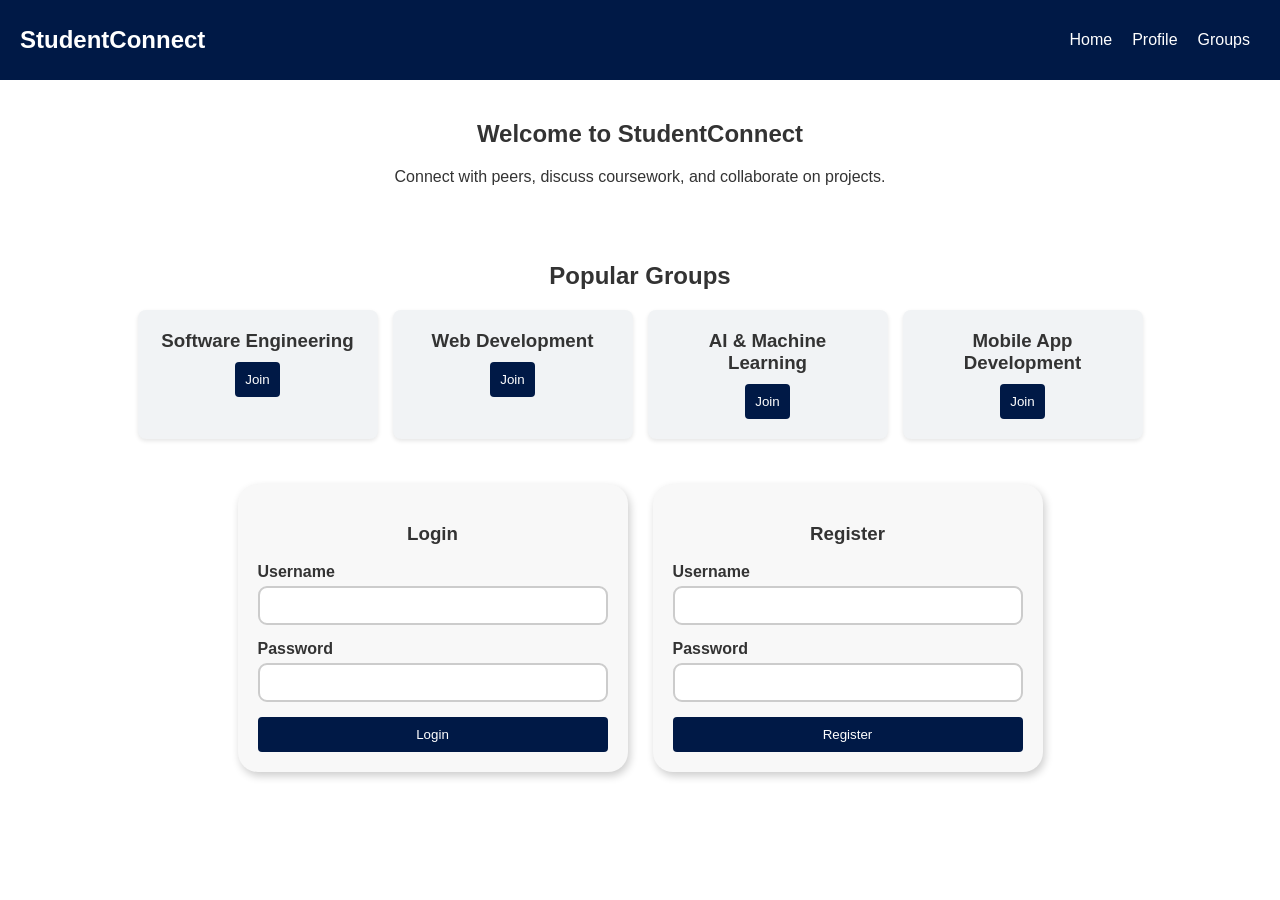
<file: index.html>
<!DOCTYPE html>
<html lang="en">
<head>
    <meta charset="UTF-8">
    <meta name="description" content="StudentConnect - Group Chat platform for students to communicate and collaborate in groups.">
    <title>StudentConnect - Academic Networking</title>
    <link rel="stylesheet" href="index.css">
    
</head>
<body>
    <!-- Navbar -->
    <header>
        <h1>StudentConnect</h1>
        <nav>
            <a href="index.html">Home</a>
            <a href="profile.html">Profile</a>
            <a href="groups.html">Groups</a>
        </nav>
    </header>

    
    <section class="welcome">
        <h2>Welcome to StudentConnect</h2>
        <p>Connect with peers, discuss coursework, and collaborate on projects.</p>
    </section>

    <!-- Popular Groups -->
   <!-- Group List Section -->
    <section class="homepage-groups">
        <h2>Popular Groups</h2>
        <div class="group-list" id="homepage-group-list">
            <!-- Group list items will be dynamically generated here , using js-->
        </div>
    </section>
<!-- Login and Register Forms Section -->
<section class="auth-forms">
    <!-- Login Form -->
    <div id="login-form-container" class="form-container hidden">
        <h3>Login</h3>
        <form id="login-form">
            <label for="username">Username</label>
            <input type="text" id="username" name="username" required>
            
            <label for="password">Password</label>
            <input type="password" id="password" name="password" required>
            
            <button type="submit">Login</button>
        </form>
    </div>

    <!-- Register Form -->
    <div id="register-form-container" class="form-container hidden">
        <h3>Register</h3>
        <form id="register-form">
            <label for="reg-username">Username</label>
            <input type="text" id="reg-username" name="username" required>
            
            <label for="reg-password">Password</label>
            <input type="password" id="reg-password" name="password" required>
            
            <button type="submit">Register</button>
        </form>
    </div>
</section>
<script src="index.js"></script>
</body>
</html>
</file>
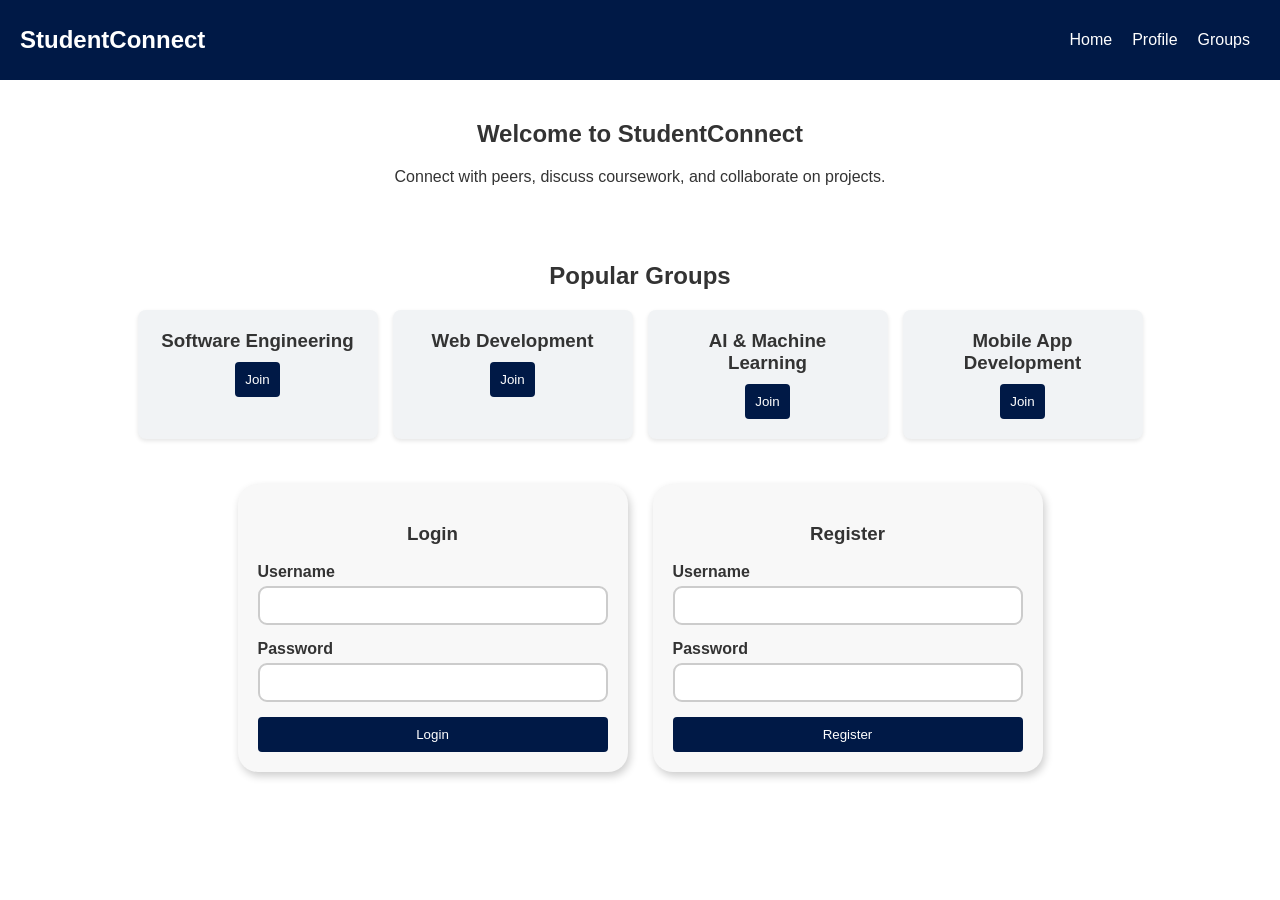
<file: chat.html>
<!DOCTYPE html>
<html lang="en">
<head>
    <meta charset="UTF-8">
    <meta name="description" content="StudentConnect - Group Chat platform for students to communicate and collaborate in groups.">
    <title>StudentConnect - Group Chat</title>
    <link rel="stylesheet" href="chat.css">
    
</head>
<body>
    <!-- Navbar -->
    <header>
        <h1>StudentConnect Group Chat</h1>
        <nav>
            <a href="index.html">Home</a>
            <a href="profile.html">Profile</a>
            <a href="groups.html">Groups</a>
        </nav>
    </header>

    <!-- Chat Section -->
    <section class="chat-container">
        <h2 id="chat-group-name">Chat Groups</h2><!-- Display the current group name -->
        <div class="messages-area" id="messages-area">
            <!-- Messages will be dynamically generated here -->
        </div>
        <div class="message-input">
            <input type="text" id="message-input" placeholder="Type a message..." required>
            <button id="send-btn">Send</button>
        </div>
        <button id="clear-chat-btn" class="clear-chat">Clear Chat</button>
    </section>
    <script src="chat.js"></script>
</body>
</html>
</file>
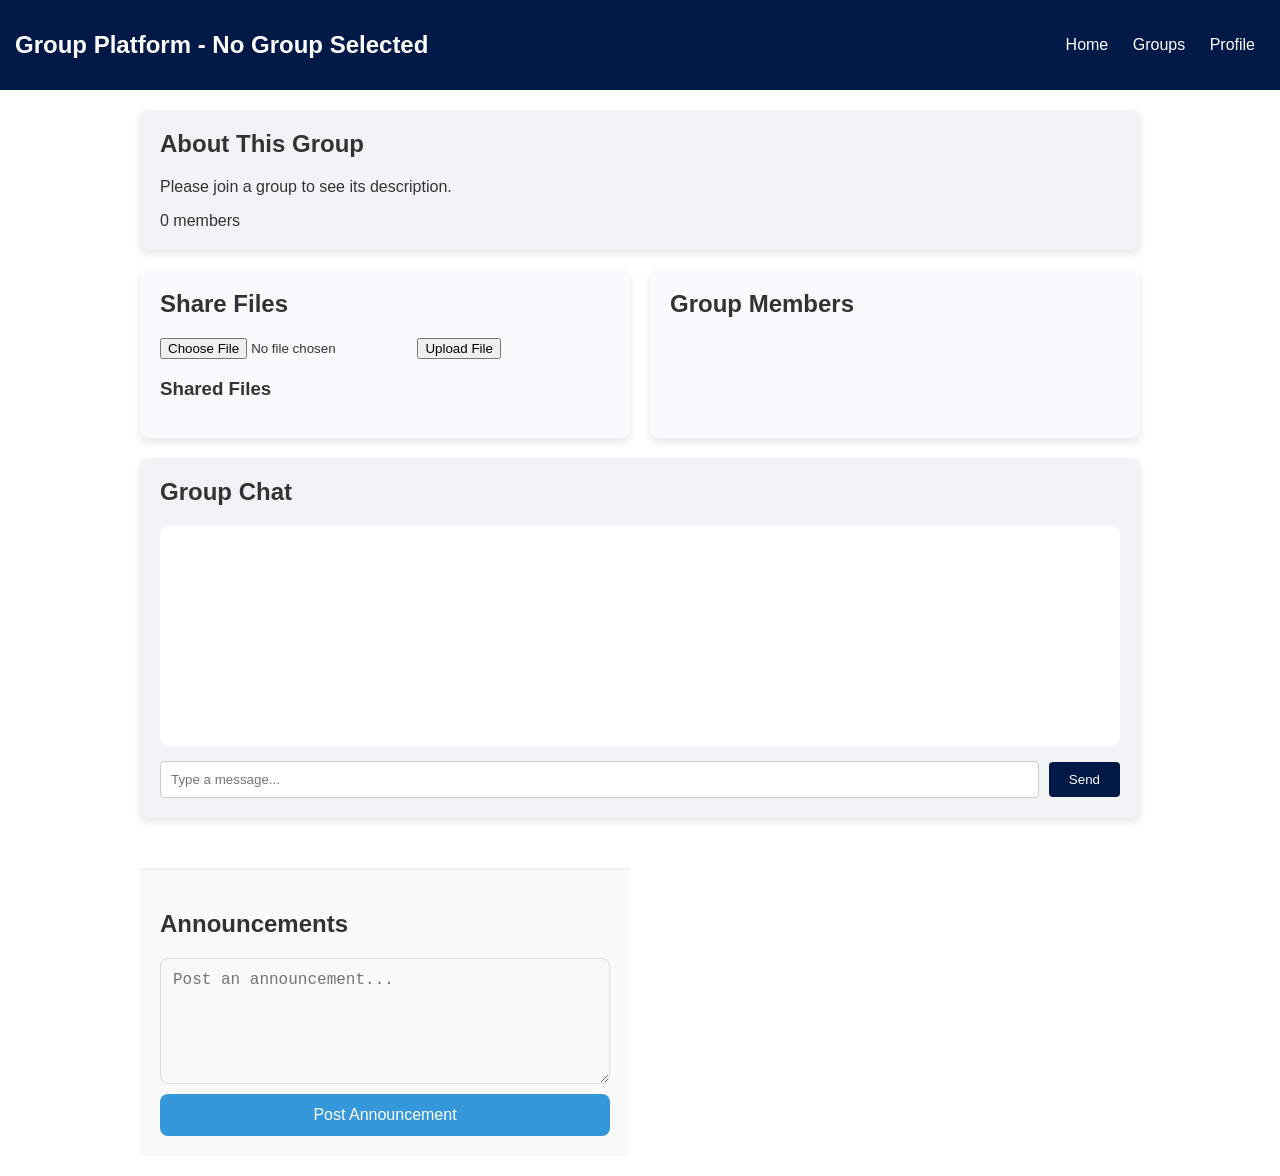
<file: group_platform.html>
<!DOCTYPE html>
<html lang="en">
<head>
    <meta charset="UTF-8">
    <meta name="description" content="Group Platform on StudentConnect for students to collaborate and share files in groups.">
    <title>Group Platform - StudentConnect</title>
    <link rel="stylesheet" href="group_platform.css">
</head>
<body>
    <!-- Navbar -->
    <header>
        <h1>Group Platform - <span id="group-name"></span></h1>
        <nav>
            <a href="index.html">Home</a>
            <a href="groups.html">Groups</a>
            <a href="profile.html">Profile</a>
        </nav>
    </header>

    <!-- Main Container -->
    <section class="main-container">
        <!-- Group Information Section -->
        <section class="group-info">
            <h2>About This Group</h2>
            <p id="group-description">Group description will appear here...</p>

            <!-- Display member count here -->
            <div id="member-count"></div>
        </section>

        <!-- File Sharing Section -->
        <section class="file-sharing">
            <h2>Share Files</h2>
            <input type="file" id="file-input" />
            <button id="upload-btn">Upload File</button>
            <div class="file-list" id="file-list">
                <h3>Shared Files</h3>
                <!-- List of shared files will appear here -->
            </div>
        </section>

        <!-- Members List Section -->
        <section class="members-list">
            <h2>Group Members</h2>
            <ul id="members-list">
                <!-- List of members will be generated here -->
            </ul>
        </section>

        <!-- Chat / Discussion Area -->
        <section class="discussion-area">
            <h2>Group Chat</h2>
            <div class="messages-area" id="messages-area">
                <!-- Messages will be dynamically generated here -->
            </div>
            <div class="message-input">
                <input type="text" id="message-input" placeholder="Type a message..." required>
                <button id="send-btn">Send</button>
            </div>
        </section>

        <!-- Announcements Section -->
        <section class="announcements">
            <h2>Announcements</h2>
            <div id="announcement-list">
                <!-- List of announcements will appear here -->
            </div>
            <div class="announcement-input">
                <textarea id="announcement-input" placeholder="Post an announcement..."></textarea>
                <button id="post-announcement-btn">Post Announcement</button>
            </div>
        </section>
    </section>

    <!-- JavaScript File -->
    <script src="group_platform.js"></script>
</body>
</html>
</file>
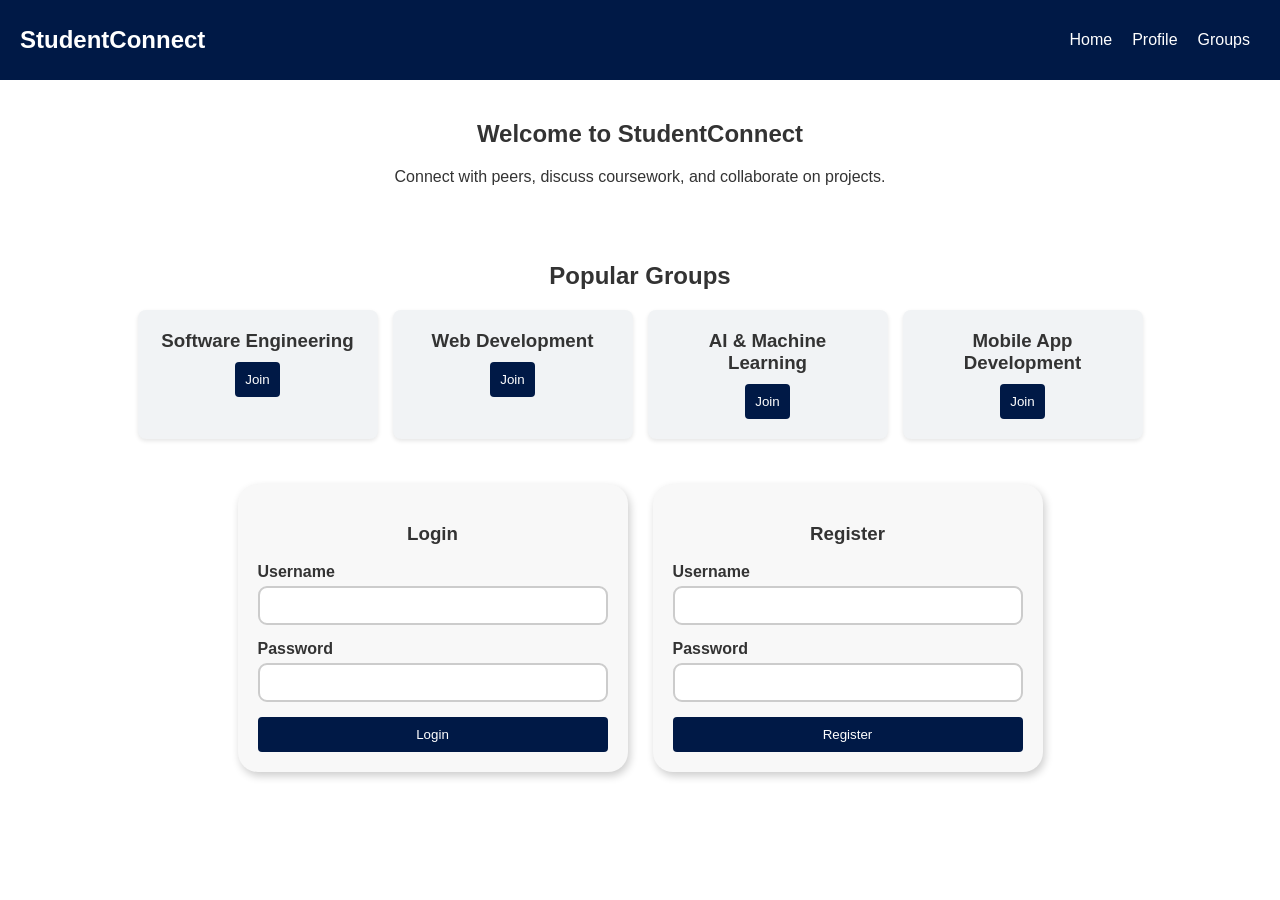
<file: groups.html>
<!DOCTYPE html>
<html lang="en">
<head>
    <meta charset="UTF-8">
    <meta name="viewport" content="width=device-width, initial-scale=1.0">
    <meta name="description" content="StudentConnect - Group Chat platform for students to communicate and collaborate in groups.">
    <title>StudentConnect - Groups</title>
    <link rel="stylesheet" href="groups.css">
    <link href="https://cdnjs.cloudflare.com/ajax/libs/font-awesome/5.15.4/css/all.min.css" rel="stylesheet">
    <link rel="icon" href="path-to-your-favicon.ico">
</head>
<body>
    <!-- Navbar -->
    <header>
        <h1>StudentConnect</h1>
        <nav>
            <a href="index.html" aria-label="Go to Home">Home</a>
            <a href="profile.html" aria-label="View your Profile">Profile</a>
            <a href="groups.html" aria-label="Explore Groups">Groups</a>
            <a href="index.html" id="logout" aria-label="Logout">Logout</a>
        </nav>
    </header>

    <!-- Groups Section -->
    <section class="groups-page">
        <h2>Explore Groups</h2>
        <div class="group-list" id="group-list">
            <p id="loading-groups">Loading groups...</p>
        </div>
    </section>

    <!-- Joined Groups Section -->
    <section class="joined-groups">
        <h2>Joined Groups</h2>
        <div class="joined-group-list" id="joined-group-list">
            <p>You haven't joined any groups yet.</p>
        </div>
    </section>

    <script src="groups.js"></script>
</body>
</html>
</file>
<file: index.css>
/* General Styles */
body {
    font-family: Arial, sans-serif;
    margin: 0;
    padding: 0;
    color: #333;
}

header {
    background-color: #001946;
    color: white;
    padding: 10px 20px;
    display: flex;
    justify-content: space-between;
    align-items: center;
}

header h1 {
    font-size: 24px;
}

nav {
    display: flex;
    align-items: center;
}

nav a {
    color: white;
    text-decoration: none;
    margin: 0 10px;
    transition: color 0.3s;
}

nav a:hover {
    color: #ffcc00; /* Highlight color on hover */
}

.welcome, .groups, .profile, .groups-page {
    padding: 20px;
    text-align: center;
}


/* Responsive adjustments */
@media (max-width: 600px) {
    .group-item {
        width: 100%;
    }
}

/*for group section*/
.homepage-groups {
    padding: 20px;
    text-align: center;
}

.group-list {
    display: flex;
    flex-wrap: wrap;
    justify-content: center;
    gap: 15px;
}

.group-item {
    background-color: #f1f3f5;
    padding: 20px;
    width: 200px;
    border-radius: 8px;
    box-shadow: 0 2px 4px rgba(0, 0, 0, 0.1);
    text-align: center;
    position: relative;
    transition: transform 0.3s;
}

.group-item h3 {
    margin: 0 0 10px;

}
.group-item:hover {
    transform: scale(1.05);
}

.join-btn {
    padding: 10px;
    background-color: #001946;
    color: white;
    border: none;
    border-radius: 4px;
    cursor: pointer;
    transition: background-color 0.3s;
}

.join-btn:hover {
    background-color: #00287a;
}


/* Side-by-Side Form Layout */
.auth-forms {
    display: flex;
    justify-content: center;
    gap: 25px;
    padding: 25px;
    text-align: center;
}

.form-container {
    background-color: rgb(248, 248, 248);
    padding: 20px;
    border-radius: 20px;
    box-shadow: 2px 4px 8px rgba(0, 0, 0, 0.2);
    max-width: 350px;
    width: 100%;
    text-align: center;
    
}

.form-container h2 {
    font-size: 24px;
    margin-bottom: 20px;
}

form {
    display: flex;
    flex-direction: column;
}

label {
    text-align: left;
    margin-bottom: 5px;
    font-weight: bold;
}

input {
    padding: 10px;
    margin-bottom: 15px;
    border-radius: 9px;
    border: 2px solid #ccc;
}

button {
    padding: 10px;
    background-color: #001946;
    color: white;
    border: none;
    border-radius: 4px;
    cursor: pointer;
    transition: background-color 0.3s;
}

button:hover {
    background-color: #00287a;
}
</file>
<file: chat.css>
/* General Styles */
body {
    font-family: Arial, sans-serif;
    margin: 0;
    padding: 0;
    color: #333;
}

header {
    background-color: #001946;
    color: white;
    padding: 10px;
    display: flex;
    justify-content: space-between;
    align-items: center;
}

header h1 {
    font-size: 24px;
}

nav a {
    color: white;
    text-decoration: none;
    margin: 0 10px;
    transition: color 0.3s;
}

nav a:hover {
    color: #ffcc00; /* Highlight color on hover */
}

/* Chat Container */
.chat-container {
    display: flex;
    flex-direction: column;
    justify-content: space-between;
    height: 80vh;
    max-width: 600px;
    margin: 0 auto;
    padding: 20px;
    border-radius: 8px;
    background-color: #f1f3f5;
    box-shadow: 0 4px 8px rgba(0, 0, 0, 0.2);
}

/* Messages Area */
.messages-area {
    flex-grow: 1;
    overflow-y: auto;
    padding: 10px;
    margin-bottom: 20px;
    border-radius: 8px;
    background-color: white;
}

.message {
    margin-bottom: 10px;
    padding: 8px;
    border-radius: 8px;
    background-color: #e1e7f5;
}

.message .username {
    font-weight: bold;
}

.message .timestamp {
    font-size: 12px;
    color: #777;
    margin-left: 5px;
}

/* Message Input */
.message-input {
    display: flex;
    align-items: center;
}

.message-input input {
    flex-grow: 1;
    padding: 10px;
    border-radius: 4px;
    border: 1px solid #ccc;
}

.message-input button {
    padding: 10px 20px;
    background-color: #001946;
    color: white;
    border: none;
    border-radius: 4px;
    margin-left: 10px;
    cursor: pointer;
    transition: background-color 0.3s;
}

.message-input button:hover {
    background-color: #00287a;
}

/* Message Styling */
.message {
    margin-bottom: 10px;
    padding: 8px;
    border-radius: 8px;
    background-color: #e1e7f5;
    max-width: 70%;
    display: flex;
    flex-direction: column;
}

.message .username {
    font-weight: bold;
}

.message .timestamp {
    font-size: 12px;
    color: #777;
    align-self: flex-end;
}

/* Different Style for Current User's Messages */
.current-user {
    background-color: #d4f1f4;
    align-self: flex-end;
}

.clear-chat {
    padding: 10px;
    background-color: #ff4d4d;
    color: white;
    border: none;
    border-radius: 4px;
    cursor: pointer;
    transition: background-color 0.3s;
    margin-top: 10px;
}

.clear-chat:hover {
    background-color: #ff1a1a;
}

/* Focus Styles */
.message-input input:focus, .message-input button:focus, .clear-chat:focus {
    outline: 2px solid #00287a;
    outline-offset: 2px;
}
</file>
<file: group_platform.css>
/* General Styles */
body {
    font-family: Arial, sans-serif;
    margin: 0;
    padding: 0;
    color: #333;
}

header {
    background-color: #001946;
    color: white;
    padding: 15px;
    display: flex;
    justify-content: space-between;
    align-items: center;
}

header h1 {
    font-size: 24px;
}

nav a {
    color: white;
    text-decoration: none;
    margin: 0 10px;
    transition: color 0.3s;
}

nav a:hover {
    color: #ffcc00; /* Highlight color on hover */
}

.main-container {
    display: grid;
    grid-template-columns: 1fr 1fr;
    grid-template-rows: auto;
    gap: 20px;
    padding: 20px;
    max-width: 1000px;
    margin: 0 auto;
}

/* Group Information Section */
.group-info {
    grid-column: 1 / 3;
    background-color: #f1f3f5;
    padding: 20px;
    border-radius: 8px;
    box-shadow: 0 4px 8px rgba(0, 0, 0, 0.1);
}

.group-info h2 {
    margin-top: 0;
}

/* File Sharing Section */
.file-sharing {
    background-color: #f9fafc;
    padding: 20px;
    border-radius: 8px;
    box-shadow: 0 4px 8px rgba(0, 0, 0, 0.1);
}

.file-sharing h2 {
    margin-top: 0;
}

.file-list {
    margin-top: 15px;
}

/* Members List Section */
.members-list {
    background-color: #f9fafc;
    padding: 20px;
    border-radius: 8px;
    box-shadow: 0 4px 8px rgba(0, 0, 0, 0.1);
}

.members-list h2 {
    margin-top: 0;
}

/* Discussion Area Section */
.discussion-area {
    grid-column: 1 / 3;
    background-color: #f1f3f5;
    padding: 20px;
    border-radius: 8px;
    box-shadow: 0 4px 8px rgba(0, 0, 0, 0.1);
}

.discussion-area h2 {
    margin-top: 0;
}

.messages-area {
    height: 200px;
    overflow-y: auto;
    background-color: white;
    padding: 10px;
    border-radius: 8px;
    margin-bottom: 15px;
}

.message-input {
    display: flex;
    align-items: center;
}

.message-input input {
    flex-grow: 1;
    padding: 10px;
    border-radius: 4px;
    border: 1px solid #ccc;
}

.message-input button {
    padding: 10px 20px;
    background-color: #001946;
    color: white;
    border: none;
    border-radius: 4px;
    margin-left: 10px;
    cursor: pointer;
    transition: background-color 0.3s;
}

.message-input button:hover {
    background-color: #00287a;
}

/* Focus Styles */
.message-input input:focus, .message-input button:focus {
    outline: 2px solid #00287a;
    outline-offset: 2px;
}

/* Responsive Styles */
@media (max-width: 768px) {
    .main-container {
        grid-template-columns: 1fr;
        padding: 10px;
    }
    .group-item {
        flex-direction: column;
        align-items: flex-start;
    }
}

/* Announcement Section */
.announcements {
    margin-top: 30px;
    padding: 20px;
    border-top: 2px solid #f0f0f0;
    background-color: #fafafa;
}

.announcements h2 {
    font-size: 24px;
    color: #333;
    margin-bottom: 15px;
    font-weight: 600;
}

.announcement-list {
    margin-top: 20px;
}

.announcement {
    background-color: #ffffff;
    border: 1px solid #e0e0e0;
    border-radius: 8px;
    margin-bottom: 10px;
    padding: 10px;
    box-shadow: 0 2px 5px rgba(0, 0, 0, 0.1);
}

.announcement-username {
    font-weight: bold;
    color: #2c3e50;
}

.announcement-timestamp {
    font-size: 0.9rem;
    color: #7f8c8d;
    margin-left: 10px;
}

.announcement p {
    font-size: 1rem;
    color: #333;
    margin-top: 10px;
}

.announcement-input {
    margin-top: 20px;
    display: flex;
    flex-direction: column;
}

#announcement-input {
    padding: 12px;
    font-size: 1rem;
    border: 1px solid #ddd;
    border-radius: 8px;
    resize: vertical;
    min-height: 100px;
    max-height: 300px;
    margin-bottom: 10px;
    background-color: #f9f9f9;
}

#announcement-input:focus {
    border-color: #3498db;
    outline: none;
}

#post-announcement-btn {
    padding: 12px;
    background-color: #3498db;
    color: white;
    border: none;
    border-radius: 8px;
    cursor: pointer;
    font-size: 1rem;
}

#post-announcement-btn:hover {
    background-color: #2980b9;
}

#post-announcement-btn:active {
    background-color: #1f6696;
}

/* Styling for Announcement List */
.announcement-list {
    margin-top: 20px;
}

.announcement {
    display: flex;
    flex-direction: column;
    background-color: #fff;
    border-radius: 10px;
    padding: 10px;
    margin-bottom: 15px;
    border: 1px solid #e0e0e0;
    box-shadow: 0px 4px 10px rgba(0, 0, 0, 0.1);
}

.announcement p {
    font-size: 1rem;
    color: #333;
}

.announcement-username {
    font-size: 1.1rem;
    font-weight: 600;
    color: #2c3e50;
}

.announcement-timestamp {
    font-size: 0.9rem;
    color: #7f8c8d;
    margin-left: 10px;
}

.announcement-list {
    max-height: 500px;
    overflow-y: auto;
}
</file>
<file: groups.css>
/* General Styles */
body {
    font-family: Arial, sans-serif;
    margin: 0;
    padding: 0;
    color: #333;
}

header {
    background-color: #001946;
    color: white;
    padding: 10px 20px;
    display: flex;
    justify-content: space-between;
    align-items: center;
}

header h1 {
    font-size: 24px;
}

nav a {
    color: white;
    text-decoration: none;
    margin: 0 10px;
}

.groups-page {
    padding: 20px;
    text-align: center;
}

.groups-page h2 {
    font-size: 24px;
    margin-bottom: 20px;
}

.group-list {
    display: flex;
    flex-wrap: wrap;
    justify-content: center;
    gap: 12px;
}

.groups-page, .joined-groups {
    padding: 20px;
    text-align: center;
}

.group-list, .joined-group-list {
    display: flex;
    flex-wrap: wrap;
    justify-content: center;
    gap: 15px;
}

.group-item {
    padding: 20px;
    width: 200px;
    border-radius: 8px;
    box-shadow: 0 2px 4px rgba(0, 0, 0, 0.1);
    cursor: pointer;
    transition: transform 0.3s;
}

.group-item:hover {
    transform: scale(1.05);
}

/* Available Groups List */
.group-item {
    background-color: #f1f3f5;
    padding: 15px;
    border-radius: 8px;
    box-shadow: 0 4px 8px rgba(0, 0, 0, 0.1);
    display: flex;
    justify-content: space-between;
    align-items: center;
    margin-bottom: 18px;
    transition: background-color 0.3s;
}

.group-item:hover {
    background-color: #e0e5ec;
}

.group-item button {
    padding: 8px 12px;
    background-color: #001946;
    color: white;
    border: none;
    border-radius: 5px;
    cursor: pointer;
    transition: background-color 0.3s, transform 0.2s;
    margin-top: 5px;
}

.group-item button:hover {
    background-color: #00287a;
    transform: scale(1.05);
}

.group-item button:disabled {
    background-color: #aaa;
    cursor: not-allowed;
}


/* Joined Groups List */
#joined-group-list {
    margin-top: 20px;
    padding-top: 20px;
    border-top: 1px solid #f3d9d9;
}

#joined-group-list .group-item {
    flex-direction: column;
    align-items: flex-start;
}

/* Options Button Styling */
.options-btn {
    padding: 8px 12px;
    color: white;
    border: none;
    border-radius: 5px;
    cursor: pointer;
    margin-top: 35px;
    transition: background-color 0.3s, transform 0.2s;
}

@media (max-width: 768px) {
    .main-container {
        grid-template-columns: 1fr;
        padding: 10px;
    }
    .group-item {
        flex-direction: column;
        align-items: flex-start;
    }
}

.leave-btn {
    padding: 8px 10px;
    color: white;
    border: none;
    border-radius: 10px;
    cursor: pointer;
    margin-left: 130px;
    transition: background-color 0.3s, transform 0.2s;
}
</file>
